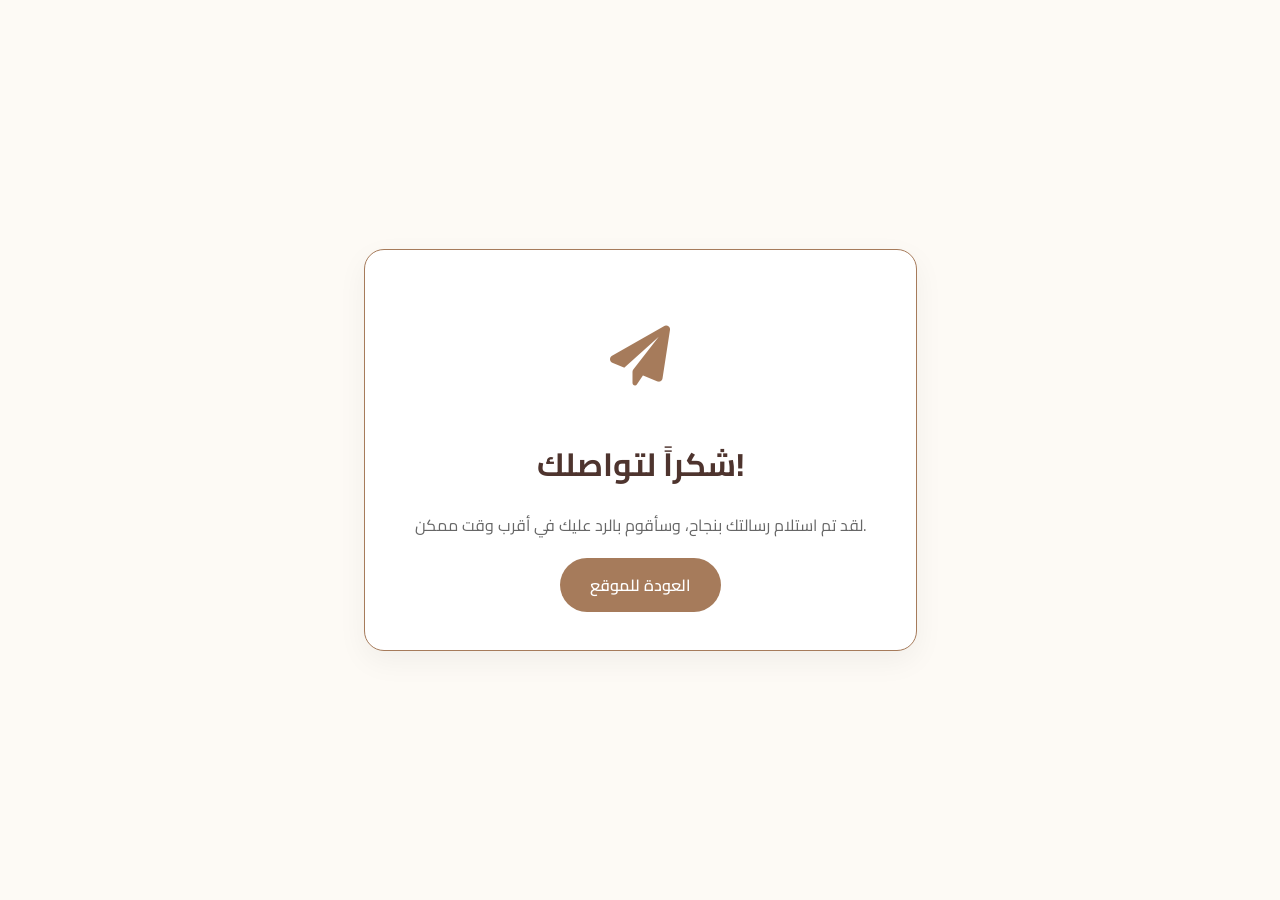
<file: thankyou.html>
<!DOCTYPE html>
<html lang="ar">

<head>
    <meta charset="UTF-8">
    <meta name="viewport" content="width=device-width, initial-scale=1.0">
    <title>تم الإرسال بنجاح | شكراً لك</title>
    <link href="https://fonts.googleapis.com/css2?family=Poppins:wght@400;600&family=Cairo:wght@400;600&display=swap"
        rel="stylesheet">
    <link rel="stylesheet" href="https://cdnjs.cloudflare.com/ajax/libs/font-awesome/6.0.0/css/all.min.css">
    <style>
        :root {
            --primary: #4e342e;
            --secondary: #a67b5b;
            --bg: #fdfaf5;
        }

        body {
            font-family: 'Cairo', 'Poppins', sans-serif;
            background-color: var(--bg);
            color: var(--primary);
            display: flex;
            justify-content: center;
            align-items: center;
            height: 100vh;
            margin: 0;
            text-align: center;
        }

        .thank-you-card {
            background: white;
            padding: 50px;
            border-radius: 20px;
            box-shadow: 0 10px 30px rgba(0, 0, 0, 0.05);
            border: 1px solid var(--secondary);
            max-width: 500px;
        }

        .icon {
            font-size: 60px;
            color: var(--secondary);
            margin-bottom: 20px;
        }

        h1 {
            margin-bottom: 10px;
        }

        p {
            color: #666;
            margin-bottom: 30px;
        }

        .back-btn {
            text-decoration: none;
            background: var(--secondary);
            color: white;
            padding: 12px 30px;
            border-radius: 30px;
            font-weight: 600;
            transition: 0.3s;
        }

        .back-btn:hover {
            background: var(--primary);
            transform: translateY(-3px);
        }
    </style>
</head>

<body>

    <div class="thank-you-card">
        <div class="icon">
            <i class="fas fa-paper-plane"></i>
        </div>
        <h1>شكراً لتواصلك!</h1>
        <p>لقد تم استلام رسالتك بنجاح، وسأقوم بالرد عليك في أقرب وقت ممكن.</p>
        <a href="index.html" class="back-btn">العودة للموقع</a>
    </div>

</body>

</html>
</file>
